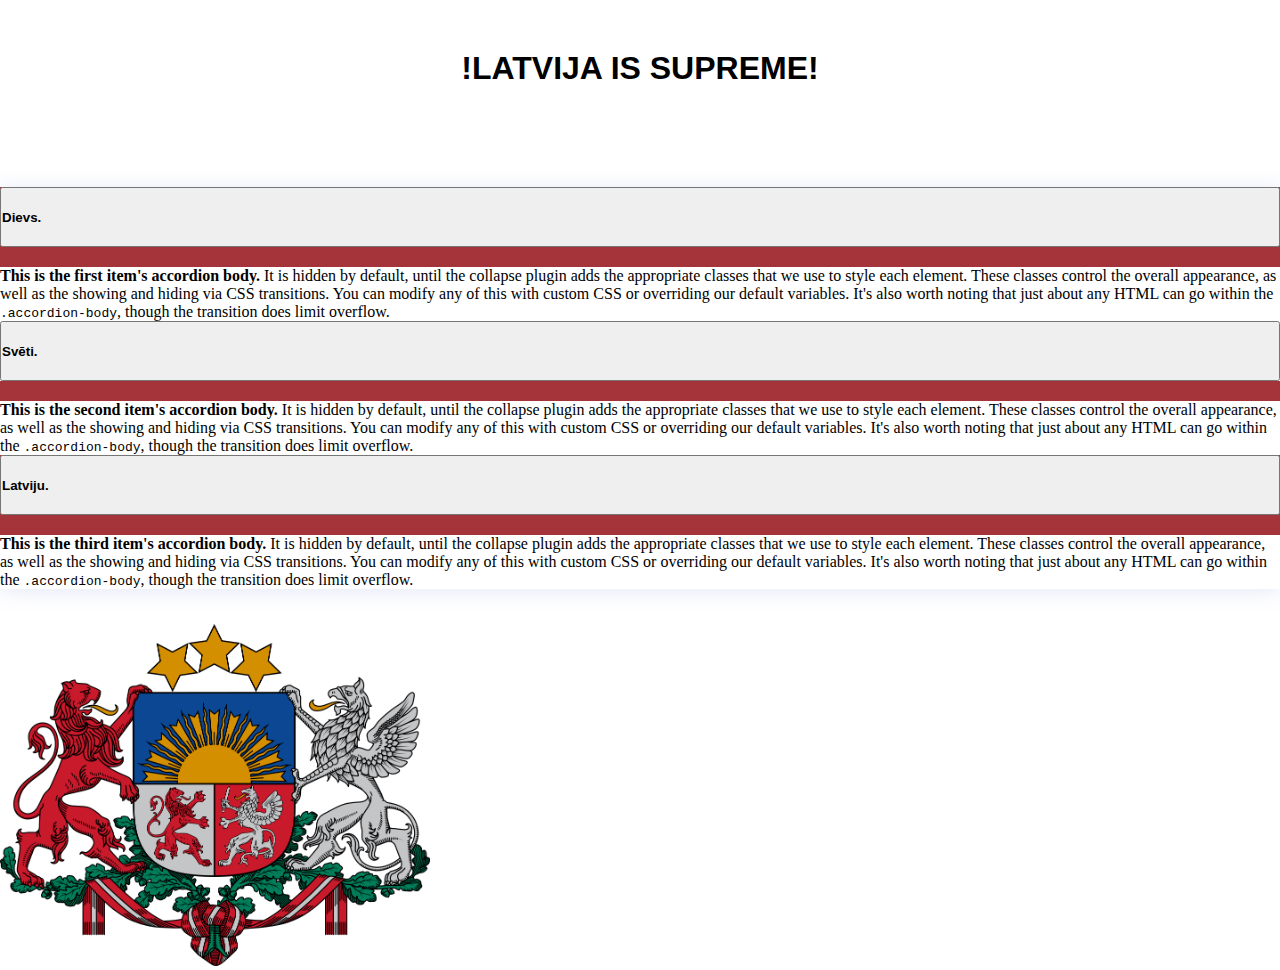
<file: Accordions/index.html>
<!DOCTYPE html>
<html lang="en">
<head>
    <meta charset="UTF-8">
    <meta name="viewport" content="width=device-width, initial-scale=1.0">
    <link rel="stylesheet" href="style.css">
    <link href="https://cdn.jsdelivr.net/npm/bootstrap@5.0.0-beta1/dist/css/bootstrap.min.css" rel="stylesheet" integrity="sha384-giJF6kkoqNQ00vy+HMDP7azOuL0xtbfIcaT9wjKHr8RbDVddVHyTfAAsrekwKmP1" crossorigin="anonymous">
    <script src="https://cdn.jsdelivr.net/npm/bootstrap@5.0.0-beta1/dist/js/bootstrap.bundle.min.js"></script>
    <title>Latvija.</title>
</head>
<body>
<h1>!LATVIJA IS SUPREME!</h1>    
<div class="container">
    <div class="row">
        <div class="col-md-6">
            <div class="accordion" id="accordionExample">
                <div class="accordion-item">
                  <h2 class="accordion-header" id="headingOne">
                    <button class="btn btn-link" type="button" data-bs-toggle="collapse" data-bs-target="#collapseOne" aria-expanded="true" aria-controls="collapseOne">
                        Dievs.
                    </button>
                  </h2>
                  <div id="collapseOne" class="accordion-collapse collapse show" aria-labelledby="headingOne" data-bs-parent="#accordionExample">
                    <div class="accordion-body">
                      <strong>This is the first item's accordion body.</strong> It is hidden by default, until the collapse plugin adds the appropriate classes that we use to style each element. These classes control the overall appearance, as well as the showing and hiding via CSS transitions. You can modify any of this with custom CSS or overriding our default variables. It's also worth noting that just about any HTML can go within the <code>.accordion-body</code>, though the transition does limit overflow.
                    </div>
                  </div>
                </div>
                <div class="accordion-item">
                  <h2 class="accordion-header" id="headingTwo">
                    <button class="btn btn-link collapsed" type="button" data-bs-toggle="collapse" data-bs-target="#collapseTwo" aria-expanded="false" aria-controls="collapseTwo">
                      Svēti.
                    </button>
                  </h2>
                  <div id="collapseTwo" class="accordion-collapse collapse" aria-labelledby="headingTwo" data-bs-parent="#accordionExample">
                    <div class="accordion-body">
                      <strong>This is the second item's accordion body.</strong> It is hidden by default, until the collapse plugin adds the appropriate classes that we use to style each element. These classes control the overall appearance, as well as the showing and hiding via CSS transitions. You can modify any of this with custom CSS or overriding our default variables. It's also worth noting that just about any HTML can go within the <code>.accordion-body</code>, though the transition does limit overflow.
                    </div>
                  </div>
                </div>
                <div class="accordion-item">
                  <h2 class="accordion-header" id="headingThree">
                    <button class="btn btn-link collapsed" type="button" data-bs-toggle="collapse" data-bs-target="#collapseThree" aria-expanded="false" aria-controls="collapseThree">
                      Latviju.
                    </button>
                  </h2>
                  <div id="collapseThree" class="accordion-collapse collapse" aria-labelledby="headingThree" data-bs-parent="#accordionExample">
                    <div class="accordion-body">
                      <strong>This is the third item's accordion body.</strong> It is hidden by default, until the collapse plugin adds the appropriate classes that we use to style each element. These classes control the overall appearance, as well as the showing and hiding via CSS transitions. You can modify any of this with custom CSS or overriding our default variables. It's also worth noting that just about any HTML can go within the <code>.accordion-body</code>, though the transition does limit overflow.
                    </div>
                  </div>
                </div>
            </div>
        </div>
        <div class="col-md-6 text-center">
            <img src="gerbonis.png">
        </div>
    </div>
</div>
</body>
</html>
</file>
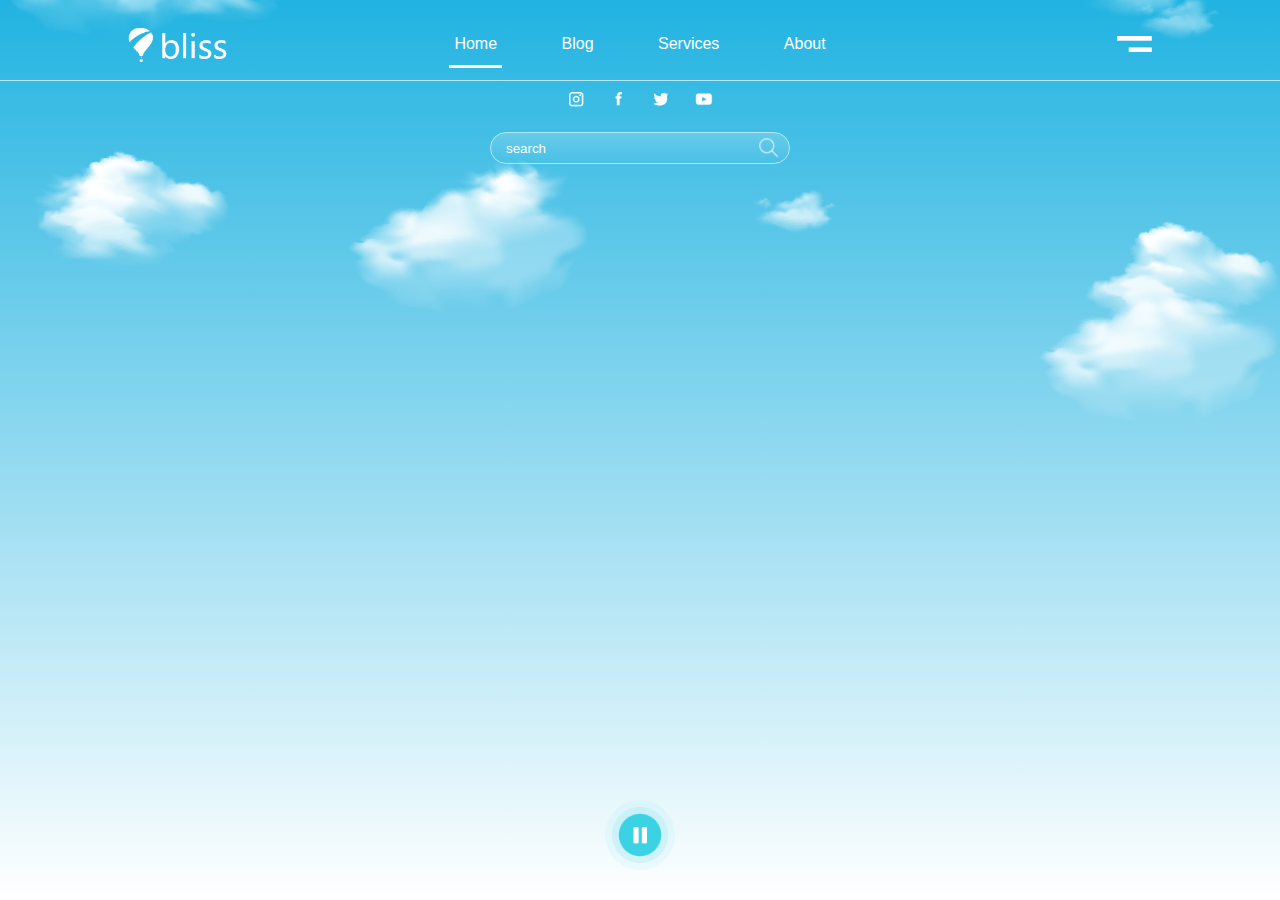
<file: baloons/index.html>
<html>
<head>
    <title></title>
    <link rel="stylesheet" href="style.css">
</head>
<body>
    <div class="main">
        <div class="navbar">
            <nav>
                <div class="logo">
                    <img src="img/logo.png">
                </div>
                <div class="nav-link">
                    <ul>
                        <li class="active"><a href="#">Home</a></li>
                        <li><a href="#">Blog</a></li>
                        <li><a href="#">Services</a></li>
                        <li><a href="#">About</a></li>
                    </ul>
                </div>    
                <div class="menu-icon">
                    <img src="img/menu.png">
                </div>
            </nav>
        </div>

        <div class="content">
            <div class="social-icons">
                <img src="img/instagram.png">
                <img src="img/facebook.png">
                <img src="img/twitter.png">
                <img src="img/youtube.png">
            </div>
            
            <div class="search-box">
                <input type="text" placeholder="search">
                <img src="img/search.png">
            </div>
        </div>

        <img src="img/cloud.png" id="clouds">
        <img src="img/plane.png" id="airplane">
        <div id="hotairballoon">
            <img src="img/balloon.png" class="balloon1">
            <img src="img/balloon.png" class="balloon2">
            <img src="img/balloon.png" class="balloon3" >
        </div>
        <img src="img/pause.png" id="myImg">
    </div>

    

    <script>
    var myImg = document.getElementById("myImg");
    myImg.onclick = function(){
        if(clouds.style.webkitAnimationPlayState=="paused")
            {
            clouds.style.webkitAnimationPlayState ="running";
            airplane.style.webkitAnimationPlayState ="running";
            hotairballoon.style.webkitAnimationPlayState ="running";
            myImg.src='img/pause.png';
            }
        else{
            clouds.style.webkitAnimationPlayState ="paused";
            airplane.style.webkitAnimationPlayState ="paused";
            hotairballoon.style.webkitAnimationPlayState ="paused";
            myImg.src="img/play.png";
        }
    }
    </script>

</body>
</html>
</file>
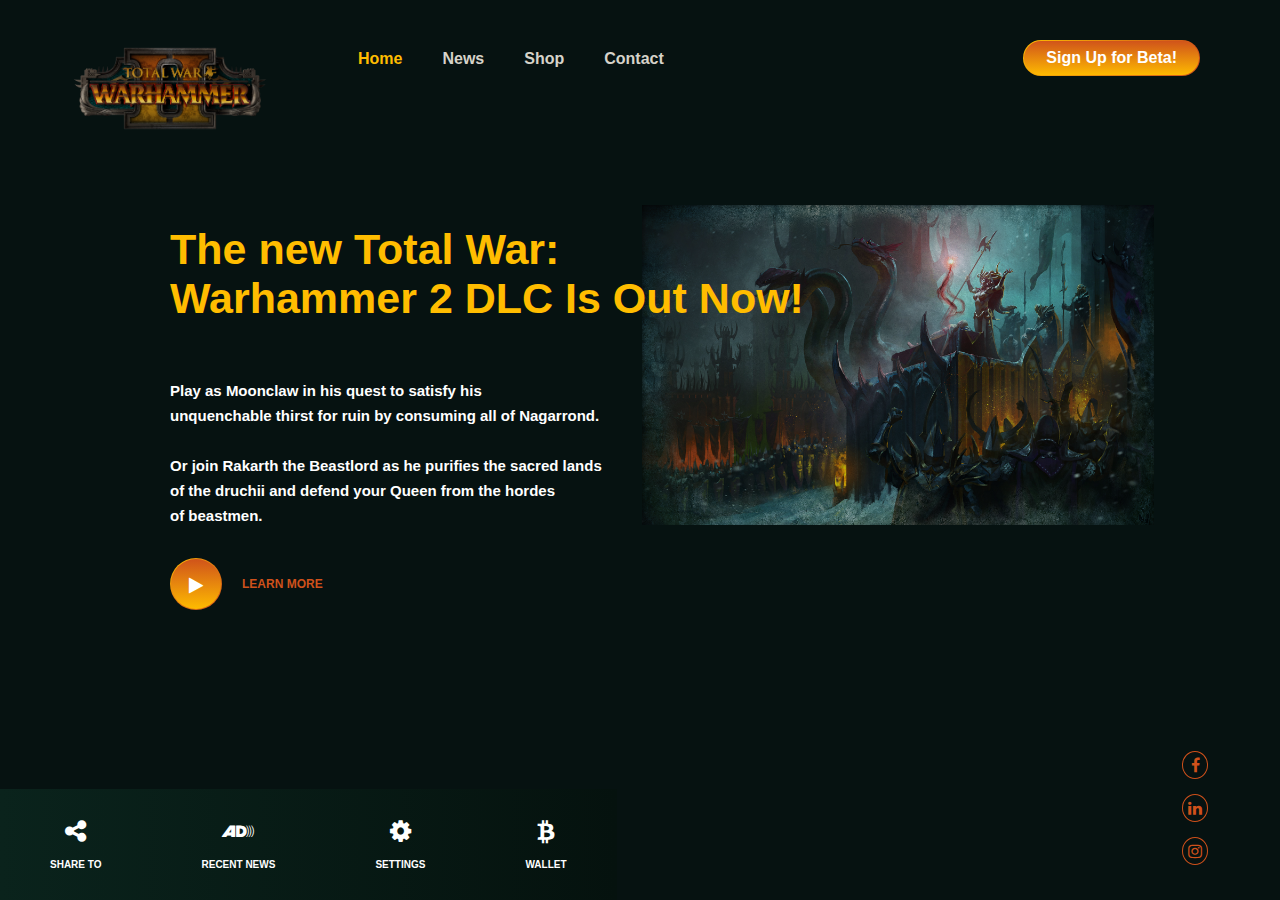
<file: indian_site/index.html>
<html>
    <head>
        <!-- Метаданных в шапке не хватает (посмотри в alpha или просто нажимай в редакторе ! и Tab по очереди, VSCode тебе создаст
            чистый красивый html файлик) -->
        <title>Total War Warhammer 2 Web App</title>
        <link rel="stylesheet" href="style.css">
        <link rel="stylesheet" href="https://stackpath.bootstrapcdn.com/font-awesome/4.7.0/css/font-awesome.min.css" integrity="sha384-wvfXpqpZZVQGK6TAh5PVlGOfQNHSoD2xbE+QkPxCAFlNEevoEH3Sl0sibVcOQVnN" crossorigin="anonymous">
    </head>
<body>
    <!-- Заюзай HTML5 тэги -->
    <div class="container">
       <div class="menu">
           <ul>
               <!-- Если это навигация, должны быть ссылки -->
               <li class="logo"><img src="download.png"></li>
               <li class="active">Home</li>
               <li>News</li>
               <li>Shop</li>
               <li>Contact</li>
               <!-- Кнопку лучше отделить от основной навигации -->
               <li><a hreg="#" class="signup-btn"><span>Sign Up for Beta!</span></a></li>
           </ul>
       </div> 
       <div class="banner">
           <!-- Если есть классы app-text, app-picture, то корневой класс должен быть app. Или наоборот - banner-text, banner-picture -->
           <div class="app-text">
               <h1>The new Total War: Warhammer 2 DLC Is Out Now!</h1>
               <!-- Ограничь ширину элемента вместо br. Зачем br перед текстом? -->
               <p><br>Play as Moonclaw in his quest to satisfy his<br> unquenchable thirst for ruin by consuming all of Nagarrond. <br><br>Or join Rakarth the Beastlord as he purifies the sacred lands<br> of the druchii and defend your Queen from the hordes<br> of beastmen.</p>
                <div class="play-btn">
                    <div class="play-btn-inner"><i class="fa fa-play" aria-hidden="true"></i></div>
                    <!-- Сделай ссылкой -->
                    <small><b>LEARN MORE</b></small>
                </div>
            </div>
           <div class="app-picture">
               <img src="Campaign_11.png">
           </div>
       </div>
       <div class="quick-links">
            <ul>
                <!-- Заюзай text-transform вместо хардкода -->
                <li><i class="fa fa-share-alt"></i><p>SHARE TO</p></li>
                <li><i class="fa fa-audio-description"></i><p>RECENT NEWS</p></li>
                <li><i class="fa fa-cog"></i><p>SETTINGS</p></li>
                <li><i class="fa fa-btc"></i><p>WALLET</p></li>
            </ul>
       </div>
       <div class="social-icons">
           <ul>
                <li><a href="#"><i class="fa fa-facebook"></i></a></li>
                <li><a href="#"><i class="fa fa-linkedin"></i></a></li>
                <li><a href="#"><i class="fa fa-instagram"></i></a></li>
           </ul>
       </div>
    </div>


</body>
</html>
</file>
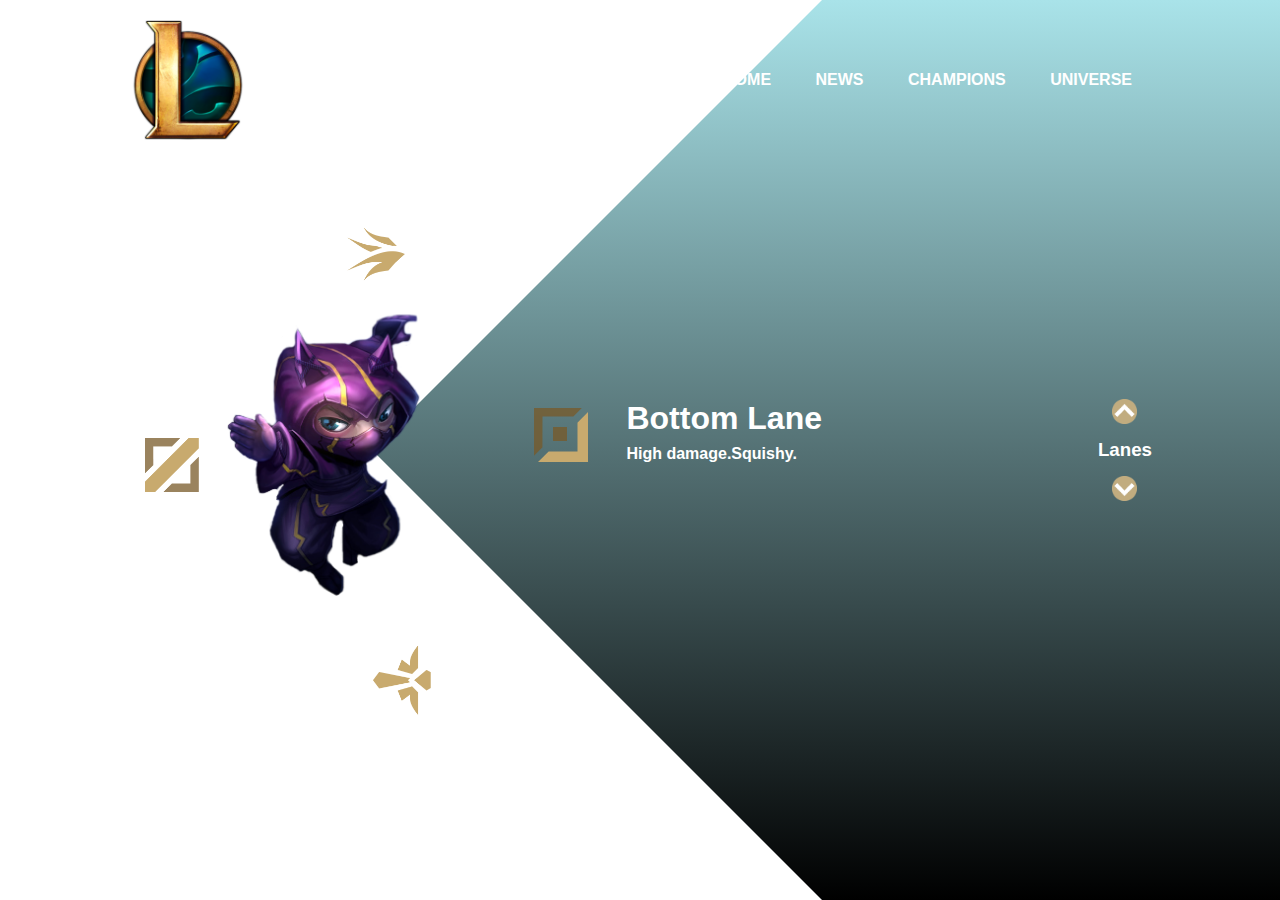
<file: lol_ad/index.html>
<html>
    <head>
        <!-- Мета -->
        <title>Know Your Lane!</title>
        <link rel="stylesheet" href="style.css">
    </head>

<body>
    <div class="main">
       <nav>
           <div class="logo">
               <img src="images/logo.png">
           </div>
           <!-- nav-links бесполезный див, ты можешь сделать сразу ul.nav, li.nav-item, a.nav-link -->
           <div class="nav-links">
               <ul>
                   <!-- text-transform -->
                   <li><a href="#">HOME</a></li>
                   <li><a href="#">NEWS</a></li>
                   <li><a href="image_slider/index.html">CHAMPIONS</a></li>
                   <li><a href="#">UNIVERSE</a></li>
               </ul>
           </div>
       </nav> 
       <div class="information">
           <div class="overlay"></div>
           <img src="images/kennen.png" class="mobile">
           <div id="circle">
               <div class="feature one">
                   <img src="images/adc.png">
                   <div>
                       <h1>Bottom Lane</h1>
                       <p>High damage.Squishy.</p>
                   </div>
               </div>
               <div class="feature two">
                   <img src="images/jg.png">
                   <div>
                        <h1>Jungle</h1>
                        <p>Stalk and prey for enemies.</p>
                    </div>
               </div>
               <div class="feature three">
                    <img src="images/mid.png">
                    <div>
                        <h1>Middle Lane</h1>
                        <p>Masters of dueling.</p>
                    </div>
               </div>
               <div class="feature four">
                    <img src="images/sup.png">
                    <div>
                        <h1>Support</h1>
                        <p>Defend your team.</p>
                    </div>
               </div>
           </div>
       </div>

       <div class="controls">
            <img src="images/arrow.png" id="upBtn">
            <h3>Lanes</h3>
            <img src="images/arrow.png" id="downBtn">
       </div>



    </div>


    <script>
        var circle = document.getElementById("circle");
        var upBtn = document.getElementById("upBtn");
        var downBtn = document.getElementById("downBtn");

        var rotateValue = circle.style.transform;
        var rotateSum;


        upBtn.onclick = function()
        {
            rotateSum = rotateValue + "rotate(-90deg)";
            circle.style.transform = rotateSum;
            rotateValue = rotateSum;
        }
        downBtn.onclick = function()
        {
            rotateSum = rotateValue + "rotate(90deg)";
            circle.style.transform = rotateSum;
            rotateValue = rotateSum;
        }
    </script>
</body> 
</html>
</file>
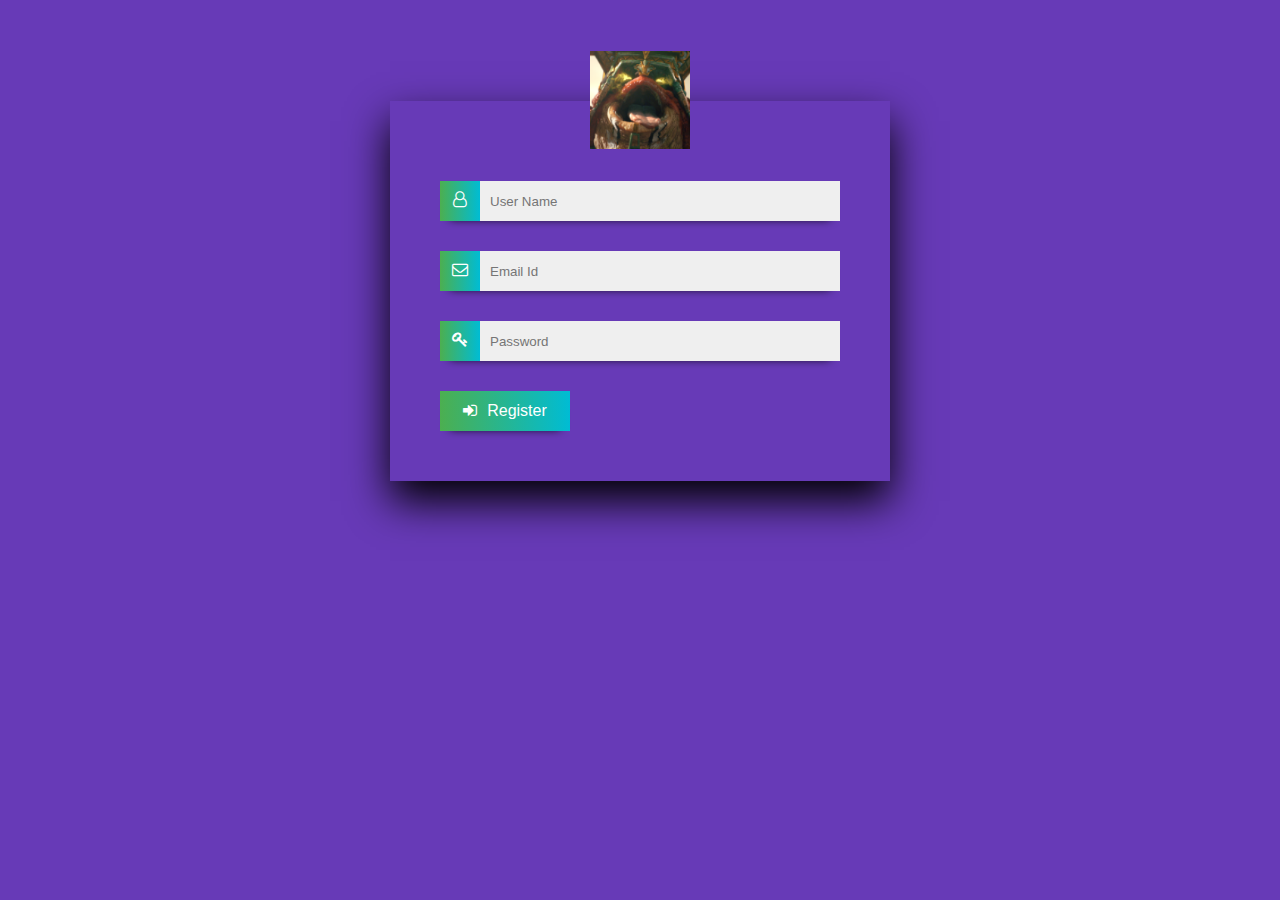
<file: register_form/index.html>
<html>
<head>
    <title>Registration Form Design</title>
    <link rel="stylesheet" href="style.css">
    <link rel="stylesheet" href="https://stackpath.bootstrapcdn.com/font-awesome/4.7.0/css/font-awesome.min.css" integrity="sha384-wvfXpqpZZVQGK6TAh5PVlGOfQNHSoD2xbE+QkPxCAFlNEevoEH3Sl0sibVcOQVnN" crossorigin="anonymous">
    <!-- Скрипты вниз -->
    <script src="https://code.jquery.com/jquery-3.5.1.min.js"></script>
    <!-- Или вот поэтому не работает. -->
    <script scr="jquery.passwordstrength.js"></script>
</head>
<body>
    <form>
        <img src="user.png">
        <div class="input-box">
            <span><i class="fa fa-user-o"></i></span>
            <input type="text" placeholder="User Name" required>
        </div>
        <div class="input-box">
            <span><i class="fa fa-envelope-o"></i></span>
            <input type="email" placeholder="Email Id " required>
        </div>
        <div class="input-box">
            <span><i class="fa fa-key"></i></span>
            <input type="password" id="password" placeholder="Password" required>
        </div>
        <button type="submit"><i class="fa fa-sign-in"></i>Register</button>
    </form>
    <script type="text/javascript">
        $(function() {
            // Не работает, потому что должен вызываться на сабмит формы наверное?
            $("#password").passwordStrength();
        });
    </script>
</body>
</html>
</file>
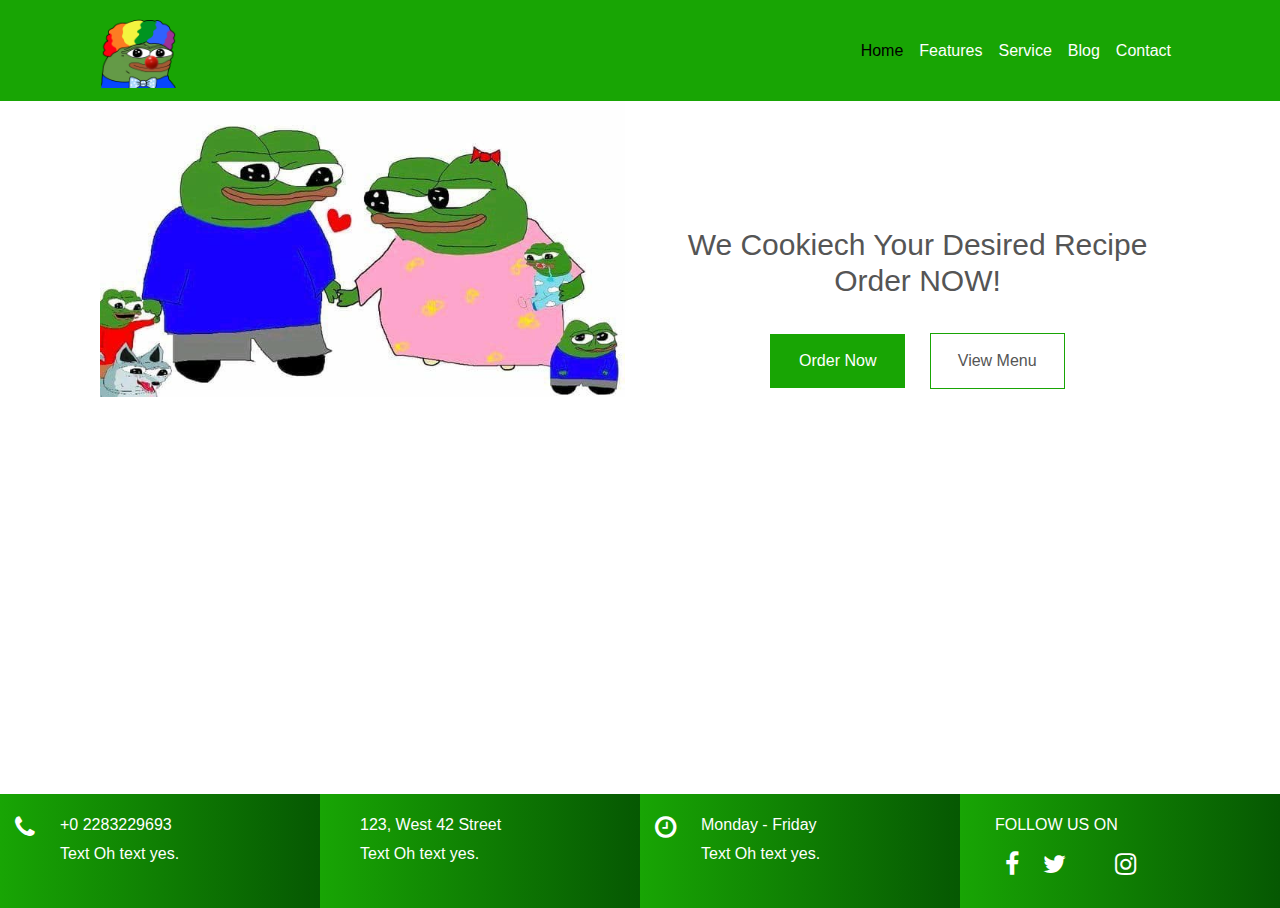
<file: restaraunt/index.html>
<html>
<head>
<title>
    Restaraunt
</title>
<meta name="viewport" content="width=device-width, initial-scale=1.0">
<link rel="stylesheet" href="style.css">
<link rel="stylesheet" href="https://stackpath.bootstrapcdn.com/font-awesome/4.7.0/css/font-awesome.min.css">

<link rel="stylesheet" href="https://stackpath.bootstrapcdn.com/bootstrap/4.5.2/css/bootstrap.min.css">
<script src="https://code.jquery.com/jquery-3.5.1.min.js"></script>
<script src="https://stackpath.bootstrapcdn.com/bootstrap/4.5.2/js/bootstrap.min.js"></script>

</head>
<body>
<div class="menu-bar">
<div class="container">
    <nav class="navbar navbar-expand-lg">
          <a class="navbar-brand" href="#"><img src="logo.png"></a>
          <button class="navbar-toggler" type="button" data-bs-toggle="collapse" data-bs-target="#navbarNav" aria-controls="navbarNav" aria-expanded="false" aria-label="Toggle navigation">
            <i class="fa fa-bars"></i>
          </button>
          <div class="collapse navbar-collapse" id="navbarNav">
            <ul class="navbar-nav ml-auto text-right">
              <li class="nav-item">
                <a class="nav-link active" href="#">Home</a>
              </li>
              <li class="nav-item">
                <a class="nav-link" href="#">Features</a>
              </li>
              <li class="nav-item">
                <a class="nav-link" href="#">Service</a>
              </li>
              <li class="nav-item">
                <a class="nav-link" href="#">Blog</a>
              </li>
              <li class="nav-item">
                <a class="nav-link" href="#">Contact</a>
              </li>
            </ul>
          </div>
      </nav>
</div>
</div>

<div class="container banner text-center">
    <div class="row">
    <div class="col-md-6">
    <img class="pepe" src="pepe.jpg">    
    </div>
    <div class="col-md-6">
    <div class="info">

        <h1>We Cookiech Your Desired Recipe<br>Order NOW!</h1>
        <a href="#">Order Now</a>
        <a href='#' class="second-btn">View Menu</a>    
    </div>
    </div>        
    </div>
</div>

<div class="row">
<div class="col-md-3 footer-widget">
    <i class="fa fa-phone"></i>
    <div class="footer-text">
    <h6>+0 2283229693</h6>
    <p>Text Oh text yes. </p>
    </div>
</div>
<div class="col-md-3 footer-widget">
    <i class="fa fa-marker"></i>
    <div class="footer-text">
    <h6>123, West 42 Street</h6>
    <p>Text Oh text yes. </p>
    </div>
</div>
<div class="col-md-3 footer-widget">
    <i class="fa fa-clock-o"></i>
    <div class="footer-text">
    <h6>Monday - Friday</h6>
    <p>Text Oh text yes. </p>
    </div>
</div>
<div class="col-md-3 footer-widget">
    <div class="social_icons">
    <h6>FOLLOW US ON</h6>
    <i class="fa fa-facebook"></i>
    <i class="fa fa-twitter"></i>
    <i class="fa fa-linked"></i>
    <i class="fa fa-instagram"></i>
    </div>
</div>
</div>

</body>
</html>
</file>
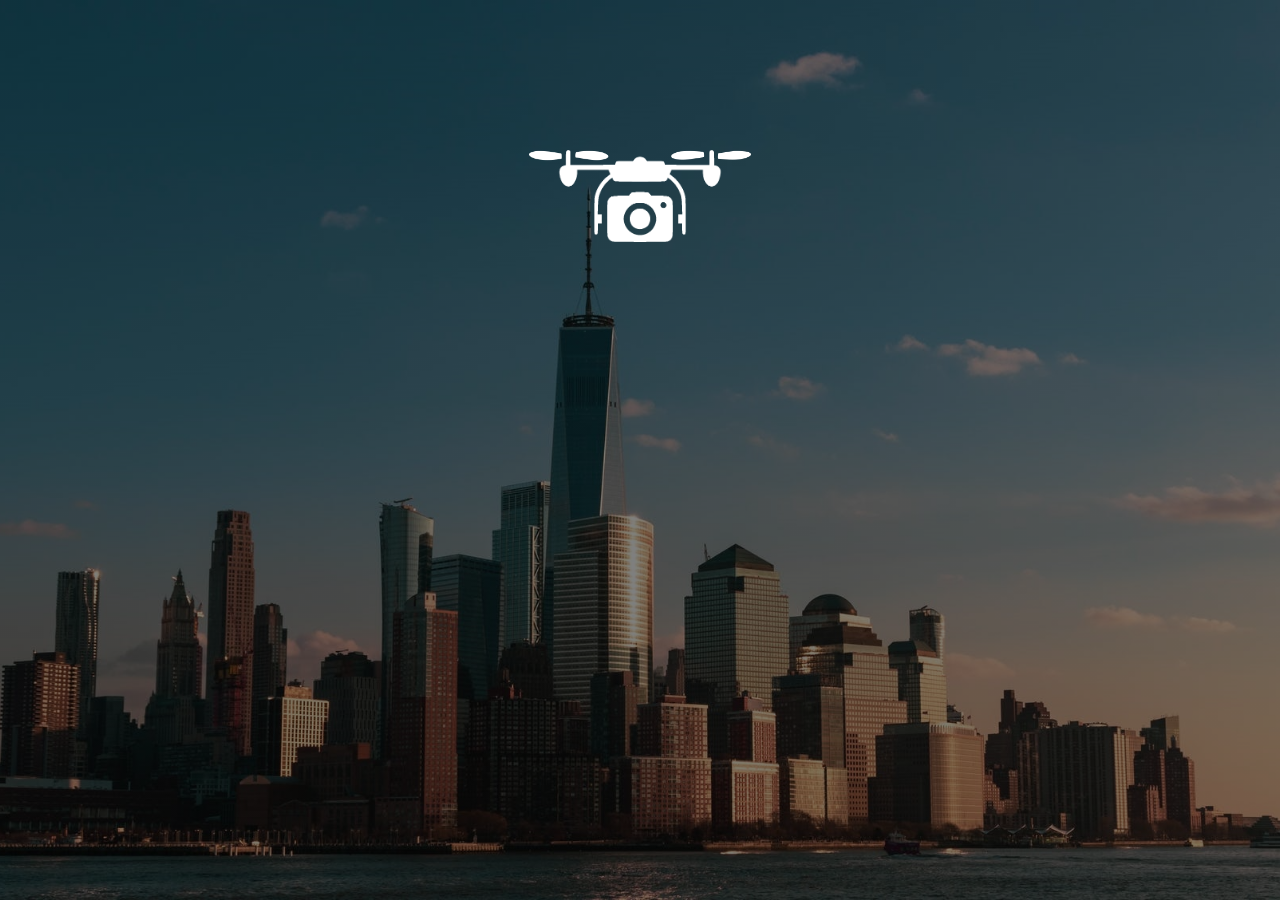
<file: site_with_animation/index.html>
<html>
    <head>
        <title>Mouse Movement Effect</title>
        <link rel="stylesheet" href="style.css">
        <script type='text/javascript' src="https://code.jquery.com/jquery-3.5.1.min.js"></script>
    </head>

<body>
    <div id="banner">
        <div id="drone-box">
        <img src="images/drone.png" class="drone-pic">
        <img src="images/drone-left.png" class="left-pic">
        <img src="images/drone-right.png" class="right-pic">
        </div>
    </div>

    <script>
        $('#banner').mousemove(function(e){
            var moveX = (e.pageX * -1/2)+300;
            var moveY = (e.pageY * -1/3)+120;
            $('drone-box').css({
                'transform' : 'translate3d('+moveX+'px,'+moveY+'px,0)'
            });
        });
    </script>

</body>
</html>
</file>
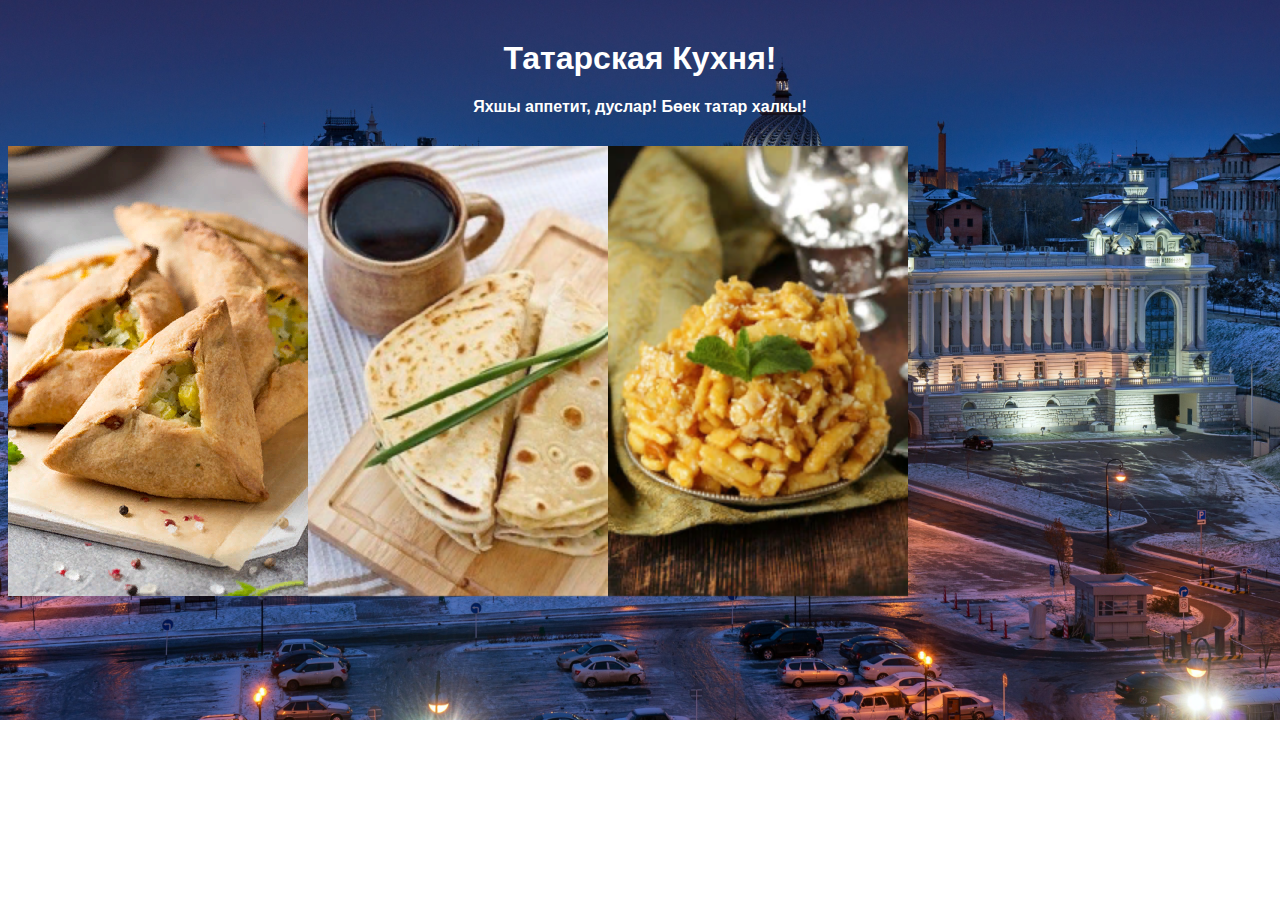
<file: tatar_food/index.html>
<!DOCTYPE html>
<html lang="en">
<head>
    <meta charset="UTF-8">
    <meta name="viewport" content="width=device-width, initial-scale=1.0">
    <link rel="stylesheet" href="style.css">
    <link rel="stylesheet" href="https://stackpath.bootstrapcdn.com/font-awesome/4.7.0/css/font-awesome.min.css">
    <title>Document</title>
</head>
<body>
<div class="title">
<h1>Татарская Кухня!</h1>    
<p>Яхшы аппетит, дуслар! Бөек татар халкы!</p>
</div>
<div class="container">
    <div class="flip-card" id="cart1">
        <div class="flip-card-inner">
            <div class="flip-card-front">
                <img src="1.png";>
            </div>
            <div class="flip-card-back">
                <div class="back-header">
                    <h2>ЭЧПОЧМАК</h2>
                    <div>
                        <i class="fa fa-star"></i>
                        <i class="fa fa-star"></i>
                        <i class="fa fa-star"></i>
                        <i class="fa fa-star"></i>
                        <i class="fa fa-star"></i>
                        
                    </div>
                    <a href="#">Полный Рецепт</a>
                </div>
                <div class="back-footer">
                    <p>
                        Бодай оны / он (камырда) - 3 сенаж.<br>
                        Маргарин (камырда) - 200 г.<br>
                        Тавык йомыркасы (камырда + майлау өчен) - 1 кисәк<br>
                        Кара борыч (тәмләтеп, тутырганда) </p>
                    <p><i class="fa fa-magic" aria-hidden="true"> Тылсымлы тәм...</i></p>
                    
                </div>      
            </div>
        </div>
    </div>

    <div class="flip-card" id="cart2">
        <div class="flip-card-inner">
            <div class="flip-card-front">
                <img src="2.png";>
            </div>
            <div class="flip-card-back">
                <div class="back-header">
                    <h2>ЭЧПОЧМАК</h2>
                    <div>
                        <i class="fa fa-star"></i>
                        <i class="fa fa-star"></i>
                        <i class="fa fa-star"></i>
                        <i class="fa fa-star"></i>
                        <i class="fa fa-star"></i>
                        
                    </div>
                    <a href="#">Полный Рецепт</a>
                </div>
                <div class="back-footer">
                    <p>
                        Бодай оны / он (камырда) - 3 сенаж.<br>
                        Маргарин (камырда) - 200 г.<br>
                        Тавык йомыркасы (камырда + майлау өчен) - 1 кисәк<br>
                        Кара борыч (тәмләтеп, тутырганда) </p>
                    <p><i class="fa fa-magic" aria-hidden="true"> Тылсымлы тәм...</i></p>
                    
                </div>      
            </div>
        </div>
    </div>

    <div class="flip-card" id="cart3">
        <div class="flip-card-inner">
            <div class="flip-card-front">
                <img src="3.png";>
            </div>
            <div class="flip-card-back">
                <div class="back-header">
                    <h2>ЭЧПОЧМАК</h2>
                    <div>
                        <i class="fa fa-star"></i>
                        <i class="fa fa-star"></i>
                        <i class="fa fa-star"></i>
                        <i class="fa fa-star"></i>
                        <i class="fa fa-star"></i>
                        
                    </div>
                    <a href="#">Полный Рецепт</a>
                </div>
                <div class="back-footer">
                    <p>
                        Бодай оны / он (камырда) - 3 сенаж.<br>
                        Маргарин (камырда) - 200 г.<br>
                        Тавык йомыркасы (камырда + майлау өчен) - 1 кисәк<br>
                        Кара борыч (тәмләтеп, тутырганда) </p>
                    <p><i class="fa fa-magic" aria-hidden="true"> Тылсымлы тәм...</i></p>
                    
                </div>      
            </div>
    </div>

</div>
</div>
</body>
</html>
</file>
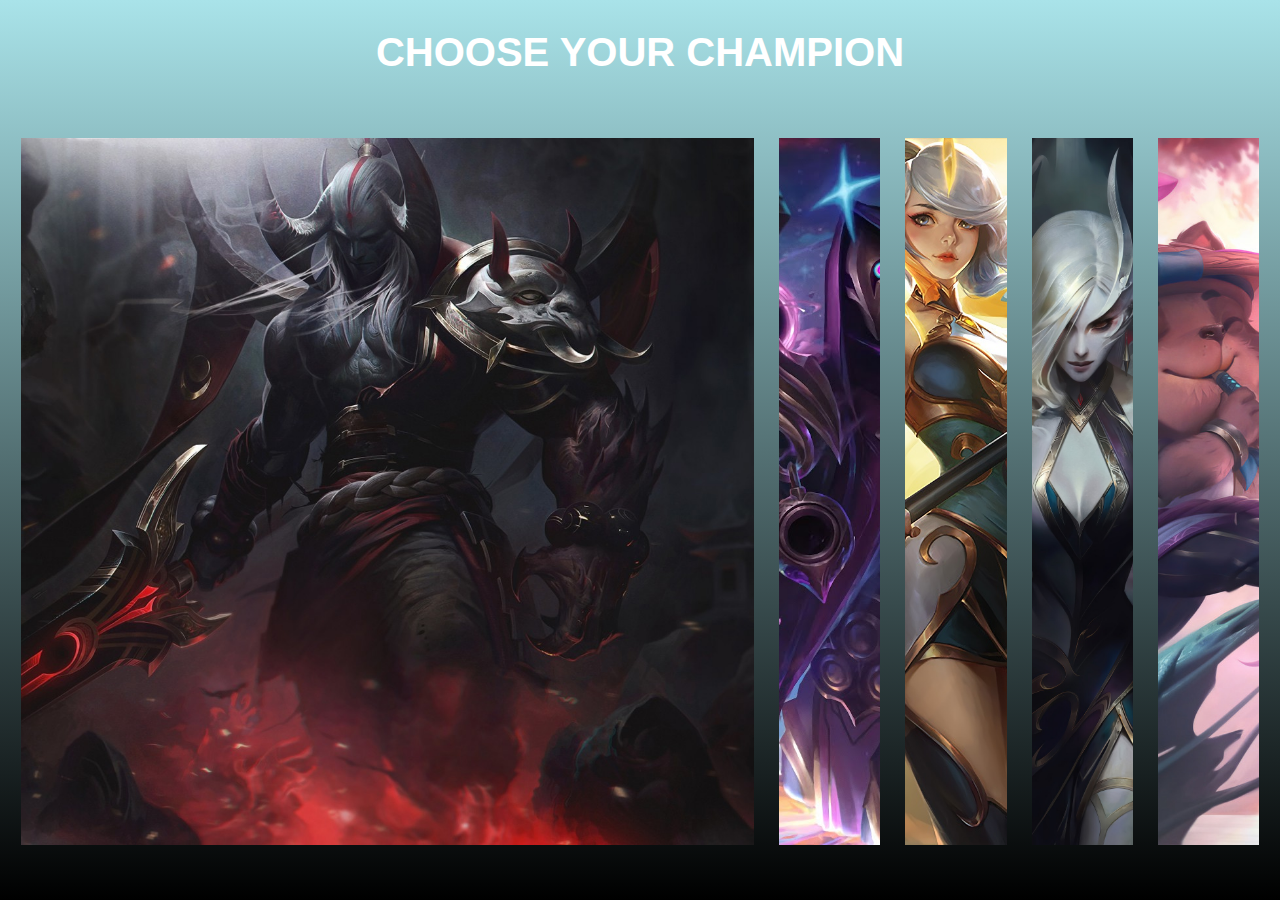
<file: lol_ad/image_slider/index.html>
<html>
<head>
    <title>Animated Image Gallery</title>
    <link rel="stylesheet" href="style.css">
</head>
<body>
    <h1>CHOOSE YOUR CHAMPION</h1>
    <div class="gallery">
        <div class="image-box active">
            <img src="images/aatrox.jpeg">
        </div>
        <div class="image-box">
            <img src="images/jhin.jpg">
        </div>
        <div class="image-box">
            <img src="images/lux.jpg">
        </div>
        <div class="image-box">
            <img src="images/morgana.jpg">
        </div>
        <div class="image-box">
            <img src="images/teemo.jpg">
        </div>
    </div>
</body>
</html>
</file>
<file: Accordions/style.css>
* {
    margin: 0;
    padding: 0;
}
h1{
    text-align: center;
    margin: 50px 0 !important;
    font-family: sans-serif;
}
.row {
    margin-top: 100px;
}
.accordion, .accordion-header {
    background-color: #A4343A !important;
    border: none !important;
    padding: 0 !important;
    margin-bottom: 20px;
}
#headingTwo{
    background-color: white !important;
}
.accordion{
    box-shadow: 0 2px 20px 0 rgba(110, 130, 208, .18);
    margin-bottom: 20px;
}
.btn-link{
    width: 100%;
    height: 60px;
    color: #000  !important;
    font-weight: bold !important;
    text-align: left !important;
    text-decoration: none !important;
}
.accordion-body {
    background: white;
}
img{
    width: 430px;
    margin-top: 15px;
}
</file>
<file: baloons/style.css>
* {
    margin: 0;
    padding: 0;
    font-family: sans-serif;
}
.main{
    height: 100vh;
    background: linear-gradient(#21b3e1, #fff);
    overflow: hidden;
    position: relative;
}
.navbar{
    width: 100%;
    height: 60px;
    border-bottom: 1px solid #b7e7f6;
}
nav {
    width: 80%;
    margin: 20px auto 0;
    display: flex;
    align-items: center;
    position: sticky;
    z-index: 2;
}
.logo{
    flex-basis: 15%;
}
.logo img{
    width: 100px;
}
.nav-link{
    flex: 1;
    text-align: center;
}
.nav-link ul li{
    display: inline-block;
    list-style: none;
    padding: 15px 5px;
    margin: 0 25px;
    position: relative;
}
.nav-link ul li a{
    text-decoration: none;
    color: white;
}
.nav-link ul li::after{
    content: '';
    width:100%;
    height: 3px;
    background: transparent;
    position: absolute;
    bottom: 0;
    left: 0;
}
.nav-link ul li:hover::after{
    background: #fff;
}
.active::after{
    background: #fff !important;
}
.menu-icon{
    flex-basis: 15%;
}
.menu-icon img{
    width: 35px;
    float: right;
}
.content{
    width: 300px;
    position: absolute;
    top:90px;
    left:50%;
    transform: translateX(-50%);
    text-align: center;
    z-index: 2;
}
.social-icons img{
    width: 18px;
    margin: 0 10px;
    cursor: pointer;
}
.search-box{
    margin-top: 20px;
    border: 1px solid #b7e7f6;
    border-radius: 30px;
    display: flex;
    align-items: center;
    background: linear-gradient(rgba(255,255,255,.2),rgba(255,255,255,0));
}
.search-box input{
    width: 100%;
    padding: 7px 15px;
    border-radius: 30px;
    border: 0;
    outline: none;
    background: transparent;
    color: #b7e7f6;
}
::placeholder{
    color: white;
}
.search-box img{
    width: 20px;
    margin: 5px 10px;
}
#clouds{
    width:100%;
    position: absolute;
    left:0;
    top:-100px;
    animation: clouds 5s linear infinite;
}
@keyframes clouds{
    0%{
        top: -100px;
    }
    20%{
        top: 100px;
    }
    80%{
        top: 100px;
    }
    100%{
        top: -100px;
    }
}
#airplane{
    width: 200px;
    position:absolute;
    top:180px;
    left: -250px;
    z-index:2;
    animation: fly 5s linear infinite;
}
@keyframes fly{
    0%{
        left: -250px;
    }
    20%{
        left: 250px;
    }
    80%{
        left: 250px;
    }
    100%{
        left: 110%;
    }
}

#hotairballoon{
    height: 400px;
    width: 700px;
    position: absolute;
    bottom: -450px;
    left: 50%;
    transform: translateX(-50%);
    animation: hotairballoon 5s linear infinite;
}
@keyframes hotairballoon{
    0%{
        bottom: -450px;
    }
    20%{
        bottom: 100px;
    }
    80%{
        bottom: 100px;
    }
    100%{
        bottom: -450px;
    }
}
.balloon1{
    width: 150px;
    opacity: 0.4;
}
.balloon2{
   width: 350px; 
}
.balloon3{
    width: 180px;
    opacity: 0.5;
}
#myImg{
    width: 70px;
    height: 70px;
    position: absolute;
    bottom: 30px;
    left: 50%;
    transform: translateX(-50%);
    cursor: pointer;
}
</file>
<file: indian_site/style.css>
* {
    margin: 0;
    padding: 0;
    font-family: sans-serif;
    font-weight: bold;
    /* box-sizing: border-box; */
}

/* Попробуй вынести все основные цвета и размеры шрифтов в переменные вверху файла и пользоваться ими. */

.container {
    /* Контейнер обычно это элемент с ограниченной шириной, margin: 0 auto; и padding: 0 npx; */
    width: 100%;
    height: 100%;
    background-color: #061211;
}

.menu ul {
    display: inline-flex;
    margin: 50px;
}

.menu ul li {
    list-style: none;
    margin: 0 20px;
    cursor: pointer;
    color: #D6D3C9;
}

.logo img {
    width: 200px; 
    /* Если это здесь есть, ты что-то делаешь не так */
    margin-top:-7px;
    margin-right: 48px;
}

.active {
    /* Лучше описать что это для ссылок. Для этого, соответственно, ссылкам нужно добавить классы. */
    color: #FFBD00 !important;
}

.signup-btn {
    /* Можно обойтись и без абсолюта */
    top: 40px;
    right: 80px;
    position: absolute;
    text-decoration: none;
    color: #fff;
    border: 1px solid transparent;
    border-radius: 25px;
    background-image: linear-gradient(#CF511B, #FFBD00), radial-gradient(circle at top left, #FFBD00, #CF511B);
    background-origin: border-box;
    background-clip: content-box, border-box;
}

.signup-btn span {
    display: block;
    padding: 8px 22px;
}

.banner {
    /* Дичь */
    width: 80%;
    height: 70%;
    top:25%;
    left:130px;
    position: absolute;
    color: #fff;
}

.app-text{
    width:50%;
    float: left;
}

.app-text h1 {
    font-size: 43px;
    width: 640px;
    position: relative;
    margin-left: 40px;
    color: #FFBD00;
}

.app-text p {
    width: 650px;
    font-size: 15px;
    margin: 30px 0 30px 40px;
    line-height: 25px;
}

.app-picture {
    width: 50%;
    float: right;
}

.app-picture img {
    width: 100%;
    margin-top: -20px;
}

.play-btn {
    margin-left: 40px;
    display: inline-flex;
}

.play-btn-inner {
    /* Попробуй отцентровать иконку в круглой кнопке. 
    https://stackoverflow.com/questions/33609020/how-to-center-align-ion-icon-inside-button/33609070 */
    height: 50px;
    width: 50px;
    border: 1px solid transparent;
    border-radius: 50%;
    background-image: linear-gradient(#CF511B, #FFBD00), radial-gradient(circle at top left, #FFBD00, #CF511B);
    background-origin: border-box;
    background-clip: content-box, border-box;
    text-align: center;
}

.play-btn-inner .fa {
    padding: 18px 0;
    font-size: 18px;
    cursor: pointer;
}

small {
    margin: auto 20px;
    cursor: pointer;
    font-size: 12px;
    color: #CF511B;
}

.quick-links {
    /* Убирай абсолют */
    left: 0;
    bottom: 0;
    position: absolute;
    background: linear-gradient(to right, #0A231C, #05120E);
}

.quick-links ul {
    display: inline-flex;
    margin: 30px auto;
    text-align: center;
}

.quick-links ul li{
    list-style: none;
    margin: 0 50px;
    cursor: pointer;
}

.quick-links ul li .fa {
    font-size: 25px;
    color: #fff;
}

.quick-links ul li p {
    margin-top: 15px;
    font-size: 10px;
    color: #fff;
}

.social-icons {
    right: 72px;
    bottom: 35px;
    position: absolute;
}

.social-icons ul li {
    list-style: none;
    margin-top: 15px;
    text-align: center;
}

.social-icons ul li a{
    color: #CF511B;
    border-radius: 50%;
    border: 1px solid #CF511B;
    padding: 5px;
    display: block;
}
</file>
<file: lol_ad/style.css>
* {
    margin: 0;
    padding: 0;
    font-family: sans-serif;
    font-weight: bold;
}
.main {
    width: 100%;
    height: 100vh;
    position: relative;
    overflow: hidden;
    background: linear-gradient(to top, #000000, #A9E3E9);
}
nav {
    width: 80%;
    position: sticky;
    margin: 20px auto;
    z-index: 1;
    display: flex;
    align-items: center;
}
.logo{
    flex-basis: 20%;
}
.logo img{
    width: 120px;
}
.nav-links{
    flex: 1;
    text-align: right;
}
.nav-links ul li{
    list-style: none;
    display: inline-block;
    margin:0 20px;
}
.nav-links ul li a{
    color: #fff;
    text-decoration: none;
}
.information{
    width: 1000px;
    height: 1000px;
    position: absolute;
    top:50%;
    left:-10%;
    transform: translateY(-50%);
}
#circle{
    width: 1000px;
    height: 1000px;
    position: absolute;
    top:0;
    left:0;
    border-radius: 50%;
    transform: rotate(0deg);
    transition: 1s;
}
.feature img{
    width:70px;
}
.feature{
    position: absolute;
    display: flex;
    color: #fff;
}
.feature div{
    margin-left: 30px;
}
.feature div p{
    margin-top:8px;
}
.one{
    top:450px;
    right: 50px;
}
.two{
    top:150px;
    left:350px;
    transform: rotate(-90deg);
}
.three{
    bottom:450px;
    left:50px;
    transform: rotate(-180deg);
}
.four{
    bottom:150px;
    right:350px;
    transform: rotate(-270deg);
}
.mobile{
    width: 200px;
    position: absolute;
    top: 50%;
    left: 35%;
    transform: translateY(-50%);
    z-index: 1;
}
.controls{
    position: absolute;
    right:10%;
    top:50%;
    transform: translateY(-50%);
    text-align: center;
}
.controls h3{
    margin: 15px 0;
    color: #fff;
}
#upBtn{
    width: 25px;
    cursor: pointer;
}
#downBtn{
    width: 25px;
    cursor: pointer;
    transform: rotate(180deg);
}
.overlay{
    width:0;
    height: 0;
    border-top: 500px solid #fff;
    border-right: 500px solid transparent;
    border-bottom: 500px solid #fff;
    border-left: 500px solid #fff;
    position:absolute;
    left:0;
    top: 0;
}
</file>
<file: register_form/style.css>
/* Кроме body нельзя обращаться по тэгам, должны быть классы */
body {
    background-color: #673AB7;
    font-family: sans-serif;
}

form {
    width: 500px;
    margin: 8% auto;
    padding: 50px 0;
    text-align: center;
    box-shadow: 0 20px 40px rgb(0,0,0);
}
.input-box{
    margin: 30px auto;
    width: 80%;
    position: relative;
    box-shadow: 0 8px 10px -10px rgb(0,0,0);
}
.input-box input{
    width: 100%;
    height: 40px;
    border: none;
    background: #efefef;
    padding-left: 50px;
}
span {
    position: absolute;
    left: 0;
    top: 0;
    height: 40px;
    width: 40px;
    background: linear-gradient(to right, #4caf50, #00bcd4);
}
span .fa{
    padding: 10px;
    color: #fff;
}
button{
    width: 130px;
    height: 40px;
    margin-left: 10%;
    display: block;
    color: #fff;
    border: 0;
    font-size: 16px;
    outline: none;
    background: linear-gradient(to right, #4caf50, #00bcd4);
    box-shadow: 0 8px 10px -10px rgb(0,0,0);
    cursor: pointer;
}
button .fa {
    margin-right: 10px;
}
form img {
    width: 100px;
    margin-top: -100px;
}

/* На маленьких экранах посмотри размеры формы */
</file>
<file: restaraunt/style.css>
* {
    margin: 0;
    padding: 0;
}
.menu-bar
{
    min-height: 8%;
    background-color: #18A504;
}
.menu-bar img {
    width: 75px;
}
.nav-link{
    color: #fff;
}
.nav-link:hover{
    color: #000;
}
.active {
    color: #000 !important;
}
.banner{
    min-height: 77%;
    color: #555;
}
.banner img 
{
    width: 100%;
}
.info{
    margin: 24% auto;
}
.info h1{
    font-size: 30px;
}
.info a{
    width: 135px;
    color: #fff !important;
    text-decoration: none !important;
    padding: 15px 25px;
    margin: 5% 10px;
    background: #18A504;
    display: inline-block;
}
.info .second-btn{
    border: 1px solid #18A504 !important;
    background: transparent;
    color: #555 !important;
    transition: 0.5s;
}
.info .second-btn:hover{
    background: #18A504 !important;
    color: #fff !important;
}
.footer-widget{
    min-height: 15%;
    background-image: linear-gradient(to right, #18A504, #065802);
    padding: 21px 0;
    display: inline-flex;
    color: #fff;
}
.footer-text{
    padding-left: 25px;
}
.footer-widget .fa{
    font-size: 25px;
}
.row{
    margin: 0 !important;
}
.social_icons{
    margin: 0 20px;
}
.social_icons .fa{
    padding: 10px;
}
@media only screen and (max-width: 960px)
{
    .footer-widget{ 
        background-image: linear-gradient(#18A504, #065802);     
    }
}
</file>
<file: site_with_animation/style.css>
* {
    margin:0;
    padding: 0;
}
#banner{
    width: 100%;
    height: 100vh;
    position:absolute;
    background-image: linear-gradient(rgba(0,0,0,0.5),rgba(0,0,0,0.5)),url(images/pic.jpeg);
    background-position: center;
    background-size: cover;
}
#drone-box{
    margin: 150px auto;
    transition: 2s;
    width: 200px;
    position: relative;
}
.drone-pic{
    width: 100%;
}
.left-pic{
    width: 80px;
    top: 0;
    left: -11px;
    position: absolute;
    animation: rotation .2s linear infinite;
}
.right-pic{
    width: 80px;
    top: 0;
    right: -11px;
    position: absolute;
    animation: rotation .2s linear infinite;
}

@keyframes rotation{
    100%{
        transform: rotateY(360deg);
    }
}
</file>
<file: tatar_food/style.css>
* {
    font-family: sans-serif;
    
}
.container{
    display: inline-flex;
    margin-right: auto;
    margin-left: auto;
}
.title {
    text-align: center;
    margin: 40px auto 30px;
}
body{
    background-image: url("mechet.jpg");
    background-repeat: no-repeat;
    background-size: cover;
    color: #fff;
    font-weight: bold;
}
.flip-card{
    width: 300px;
    height: 450px;
    margin: auto;
}

.flip-card-front img{
    width: 300px;
    height: 450px;
    margin: auto;
}
.flip-card-back{
    background-image: linear-gradient(to top, black, transparent);
    transform: rotateY(180deg);
    z-index: 1;
    border: 1px solid black;
}
.flip-card-back .back-header{
    height: 45%;
    text-align: center;
}
.flip-card-inner {
    position: relative;
    height: 100%;
    transition: transform 0.6s;
    transform-style: preserve-3d;
}
.flip-card-back, .flip-card-front{
    position: absolute;
    width: 100%;
    height: 100%;
    backface-visibility: hidden;
}
.flip-card:hover .flip-card-inner{
    transform: rotateY(180deg);
}
.flip-card-back .back-footer{
    height: 55%;
    padding: 0 15px;
}
.back-header a{
    text-decoration: none;
    width: 120px;
    text-align: center;
    padding: 7px 5px;
    border: 1px solid #fff; 
    color: #fff;
    margin-top: 40px;
    transition: 0.5s;
}
</file>
<file: lol_ad/image_slider/style.css>
body{
    background: linear-gradient(to top, #000000, #A9E3E9);
    color: white;
    font-weight: bold;
}
h1 {
    text-align: center;
    margin-top: 30px;
    font-size: 40px;
    font-family: sans-serif;
}

.gallery {
    height: 80%;
    width: 100%;
    display: flex;
    margin: 5% auto 0;
    box-sizing: border-box;
}

.image-box {
    margin: 0 1%;
    flex-grow: 1;
    flex-basis: 0;
    transition: .5s;
}

.image-box img {
    width: 100%;
    height: 100%;
    object-fit: cover;
    transition: .5s;
}
.image-box:hover {
    flex-basis: 50%;
}
.active {
    flex-basis: 50%;
}

.gallery:hover {
    flex-basis: 50%;
}

.active {
    flex-basis: 50%;
}

.gallery:hover .active {
    flex-basis: 0;
}

.image-box:nth-child(1):hover{
    flex-basis: 50%;
}
</file>
